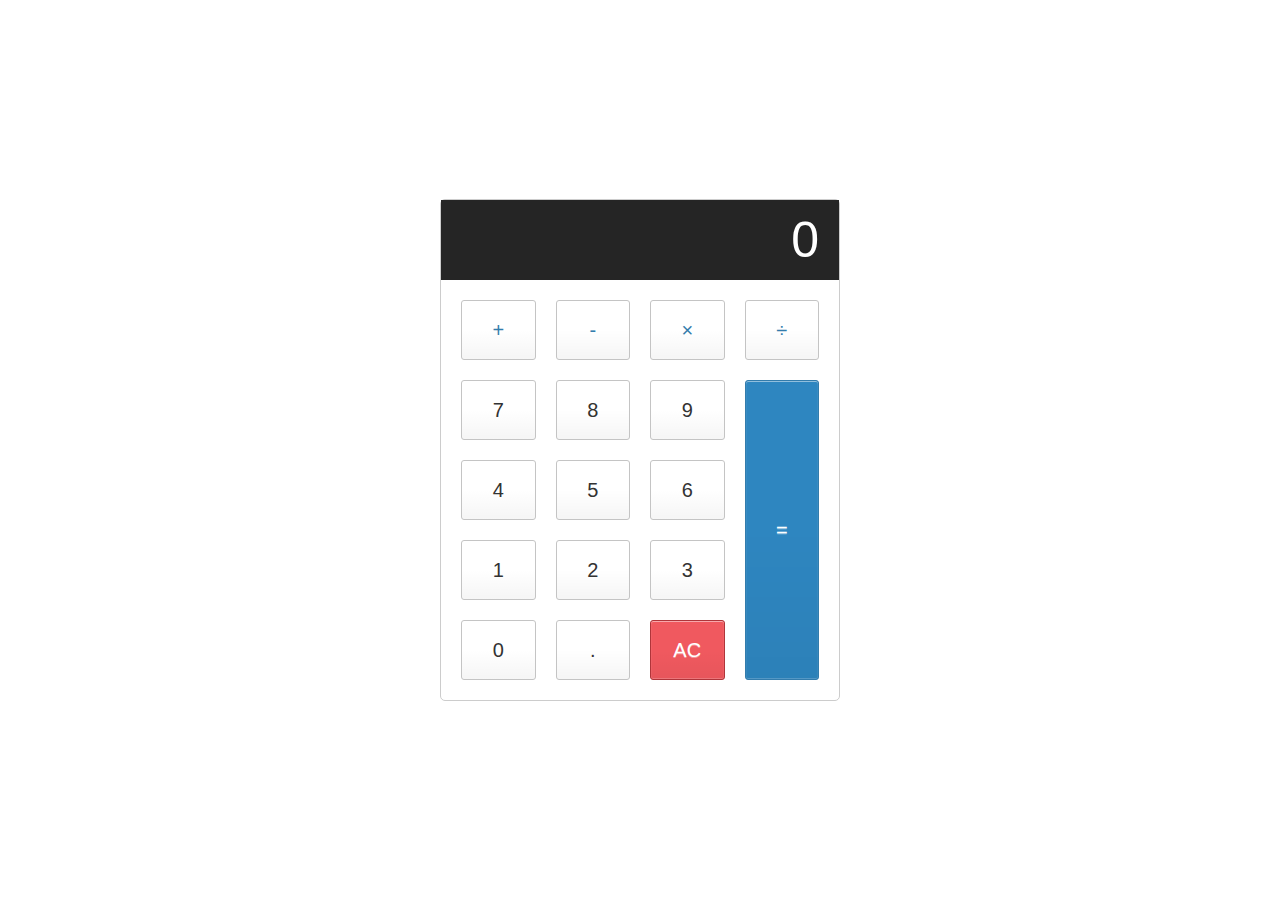
<file: calcualator/index.html>
<!DOCTYPE html>
<html lang="en">
<head>
    <meta charset="UTF-8">
    <meta http-equiv="X-UA-Compatible" content="IE=edge">
    <meta name="viewport" content="width=device-width, initial-scale=1.0">
    <title>calulclator</title>
    <link rel="stylesheet" href="style.css">
</head>
<body>
    <div class="calculator">

        <input type="text" class="calculator-screen" value="" disabled />
        
         
        
        <div class="calculator-keys">
        
         
        
        <button type="button" class="operator" value="+">+</button>
        
        <button type="button" class="operator" value="-">-</button>
        
        <button type="button" class="operator" value="*">&times;</button>
        
        <button type="button" class="operator" value="/">&divide;</button>
        
        <button type="button" value="7">7</button>
        
        <button type="button" value="8">8</button>
        
        <button type="button" value="9">9</button>
        
        
        
        
        <button type="button" value="4">4</button>
        
        <button type="button" value="5">5</button>
        
        <button type="button" value="6">6</button>
        
        
        
        
        <button type="button" value="1">1</button>
        
        <button type="button" value="2">2</button>
        
        <button type="button" value="3">3</button>
        
        
        
        
        <button type="button" value="0">0</button>
        
        <button type="button" class="decimal" value=".">.</button>
        
        <button type="button" class="all-clear" value="all-clear">AC</button>
        
        <button type="button" class="equal-sign operator" value="=">=</button>
        
        </div>
        
        </div>
        <script src="script.js"></script>
</body>
</html>
</file>
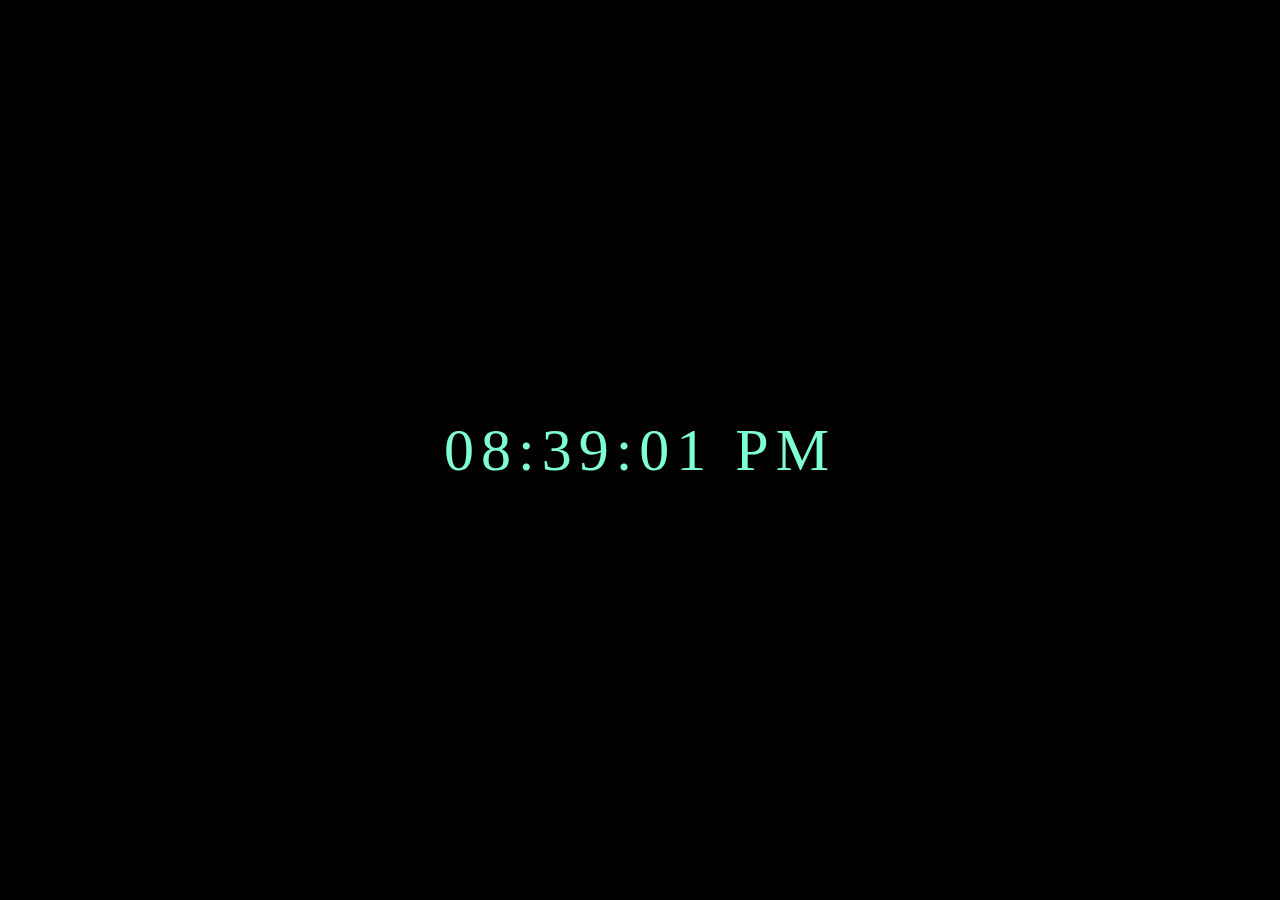
<file: Digital Clock/index.html>
<!DOCTYPE html>
<html lang="en">
<head>
    <meta charset="UTF-8">
    <meta http-equiv="X-UA-Compatible" content="IE=edge">
    <meta name="viewport" content="width=device-width, initial-scale=1.0">
    <title>Digital Clock</title>
    <style>
        body {
            background: black;
        }
        .clock {
            position: absolute;
            top: 50%;
            left: 50%;
            transform: translateX(-50%) translateY(-50%);
            color: aquamarine;
            font-size: 60px;
            font-family: Orbitron;
            letter-spacing: 7px;
        }
    </style>
</head>
<body>
    <div id="MyClockDisplay" class="clock" onload="showTime()">
    </div>
    <script>
        function showTime(){
        var date = new Date();
        var h = date.getHours(); // 0 - 23
        var m = date.getMinutes(); // 0 - 59
        var s = date.getSeconds(); // 0 - 59
        var session = "AM";
    
        if(h == 0){
            h = 12;
        }
    
        if(h > 12){
            h = h - 12;
            session = "PM";
        }
    
        h = (h < 10) ? "0" + h : h;
        m = (m < 10) ? "0" + m : m;
        s = (s < 10) ? "0" + s : s;
    
        var time = h + ":" + m + ":" + s + " " + session;
        document.getElementById("MyClockDisplay").innerText = time;
        document.getElementById("MyClockDisplay").textContent = time;
    
        setTimeout(showTime, 1000);
    
    }

    showTime();
    </script>
</body>
</html>
</file>
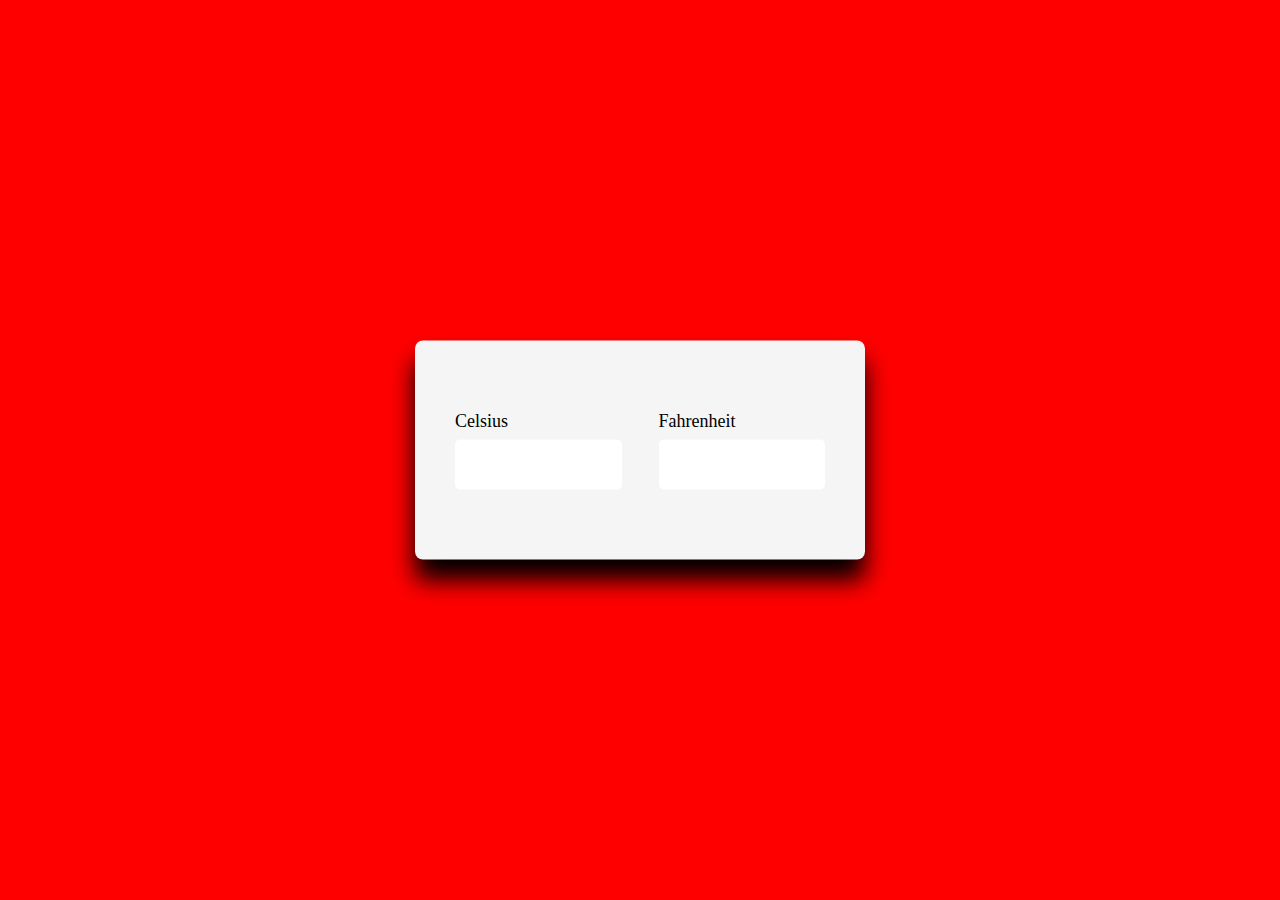
<file: tempConverter.html>
<!DOCTYPE html>
<html lang="en">
<head>
    <meta charset="UTF-8">
    <meta http-equiv="X-UA-Compatible" content="IE=edge">
    <meta name="viewport" content="width=device-width, initial-scale=1.0">
    <title>Temperature converter</title>
    <style>
        *,
        *:before,
        *:after{
        padding: 0;
        margin: 0;
        box-sizing: border-box;
        font-size: 18px;
        }
        body{
        background-color: red;
        }
        .wrapper{
    width: 450px;
    background-color: whitesmoke;
    padding: 70px 40px;
    position: absolute;
    transform: translate(-50%,-50%);
    left: 50%;
    top: 50%;
    box-shadow: 0 20px 25px black;
    border-radius: 8px;
    display: flex;
    justify-content: space-between;
        }
        .container{
    width: 45%;
        }
        input{
    width: 100%;
    height: 50px;
    border-radius: 5px;
    border: 2px solid white;
    outline: none;
    margin-top: 8px;
    padding: 0 10px;
        }
        input:focus{
    border-color: blue;
        }
    </style>
</head>
<body>
    <div class="wrapper">
        <div class="container">
            <label for="celsius">Celsius</label>
            <input type="number" id="celsius" oninput= "celToFar()">
        </div>
        <div class="container">
            <label for="fahrenheit">Fahrenheit</label>
            <input type="number" id="fahrenheit" oninput = "farToCel()">
        </div>
    </div>
    <script>
        let celsius = document.getElementById("celsius");
        let fahrenheit = document.getElementById("fahrenheit");

        function celToFar(){
        let output = ( parseFloat(celsius.value) * 9/5 ) + 32;
        fahrenheit.value = parseFloat(output.toFixed(2));
        }

        function farToCel(){
        let output = ( parseFloat(fahrenheit.value) - 32) * 5/9;
        celsius.value = parseFloat( output.toFixed(2));
        console.log(output);
        }
    </script>
</body>
</html>
</file>
<file: calcualator/style.css>
html {

font-size: 62.5%;

box-sizing: border-box;

}

*, *::before, *::after {

margin: 0;

padding: 0;

box-sizing: inherit;

}

.calculator {

border: 1px solid #ccc;

border-radius: 5px;

position: absolute;

top: 50%;

left: 50%;

transform: translate(-50%, -50%);

width: 400px;

}

.calculator-screen {

width: 100%;

font-size: 5rem;

height: 80px;

border: none;

background-color: #252525;

color: #fff;

text-align: right;

padding-right: 20px;

padding-left: 10px;

}

button {

height: 60px;

background-color: #fff;

border-radius: 3px;

border: 1px solid #c4c4c4;

background-color: transparent;

font-size: 2rem;

color: #333;

background-image: linear-gradient(to bottom,transparent,transparent 50%,rgba(0,0,0,.04));

box-shadow: inset 0 0 0 1px rgba(255,255,255,.05), inset 0 1px 0 0 rgba(255,255,255,.45), inset 0 -1px 0 0 rgba(255,255,255,.15), 0 1px 0 0 rgba(255,255,255,.15);

text-shadow: 0 1px rgba(255,255,255,.4);

}

button:hover {

background-color: #eaeaea;

}

.operator {

color: #337cac;

}

.all-clear {

background-color: #f0595f;

border-color: #b0353a;

color: #fff;

}

.all-clear:hover {

background-color: #f17377;

}

.equal-sign {

background-color: #2e86c0;

border-color: #337cac;

color: #fff;

height: 100%;

grid-area: 2 / 4 / 6 / 5;

}

.equal-sign:hover {

background-color: #4e9ed4;

}

.calculator-keys {

display: grid;

grid-template-columns: repeat(4, 1fr);

grid-gap: 20px;

padding: 20px;

}
</file>
